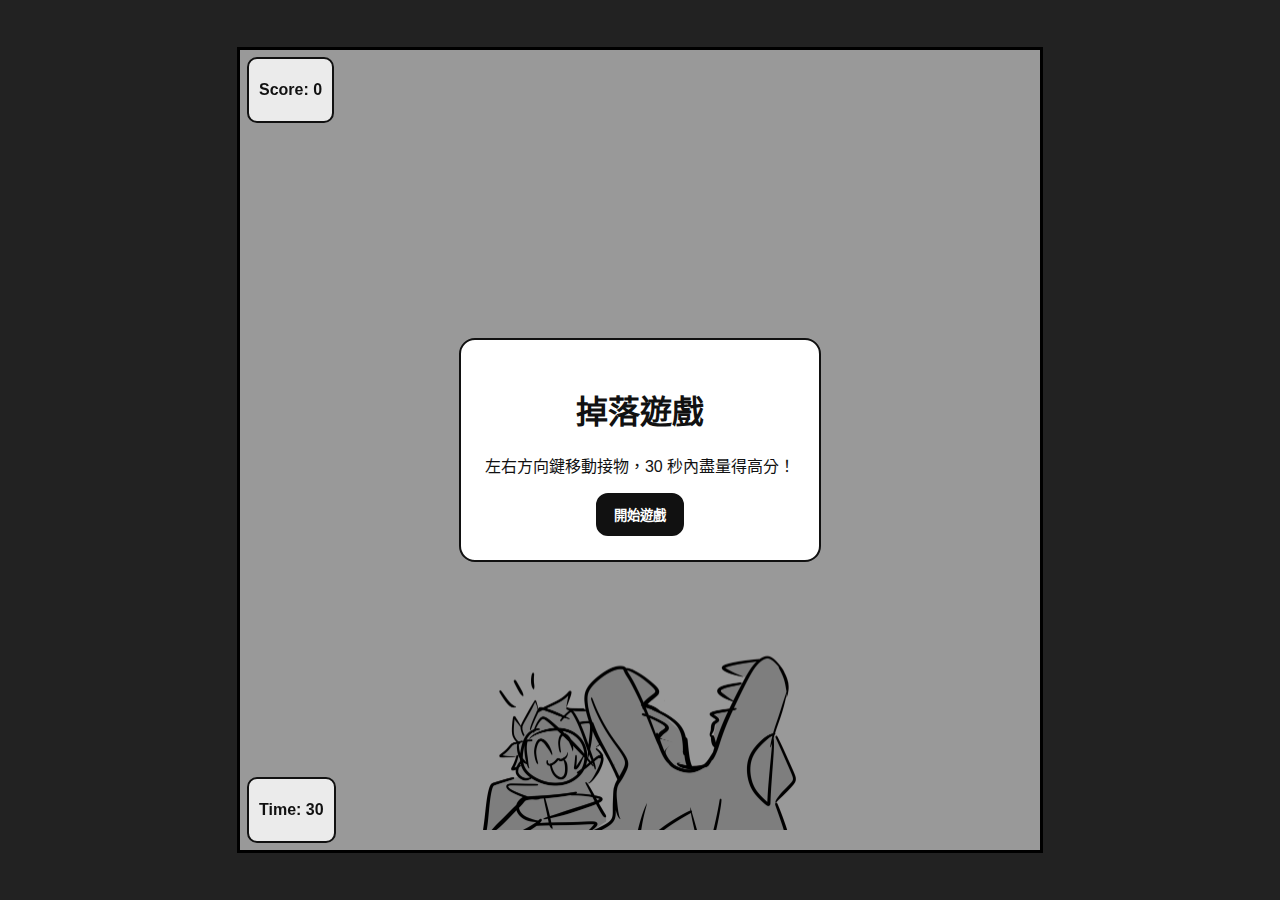
<file: drop_game_v5/index.html>
<!DOCTYPE html>
<html lang="zh-TW">
<head>
  <meta charset="UTF-8" />
  <meta name="viewport" content="width=device-width, initial-scale=1" />
  <title>掉落遊戲</title>
  <link rel="stylesheet" href="style.css" />
</head>
<body>
  <div id="wrap">
    <canvas id="gameCanvas" width="800" height="800"></canvas>

    <div id="overlay" class="overlay show">
      <div class="panel">
        <h1>掉落遊戲</h1>
        <p>左右方向鍵移動接物，30 秒內盡量得高分！</p>
        <button id="btnStart">開始遊戲</button>
      </div>
    </div>

    <div id="overlayGameOver" class="overlay">
      <div class="panel">
        <h1>時間到！</h1>
        <p id="finalScore">Score: 0</p>
        <button id="btnRestart">再玩一次</button>
      </div>
    </div>
  </div>

  <script src="game.js"></script>
</body>
</html>
</file>
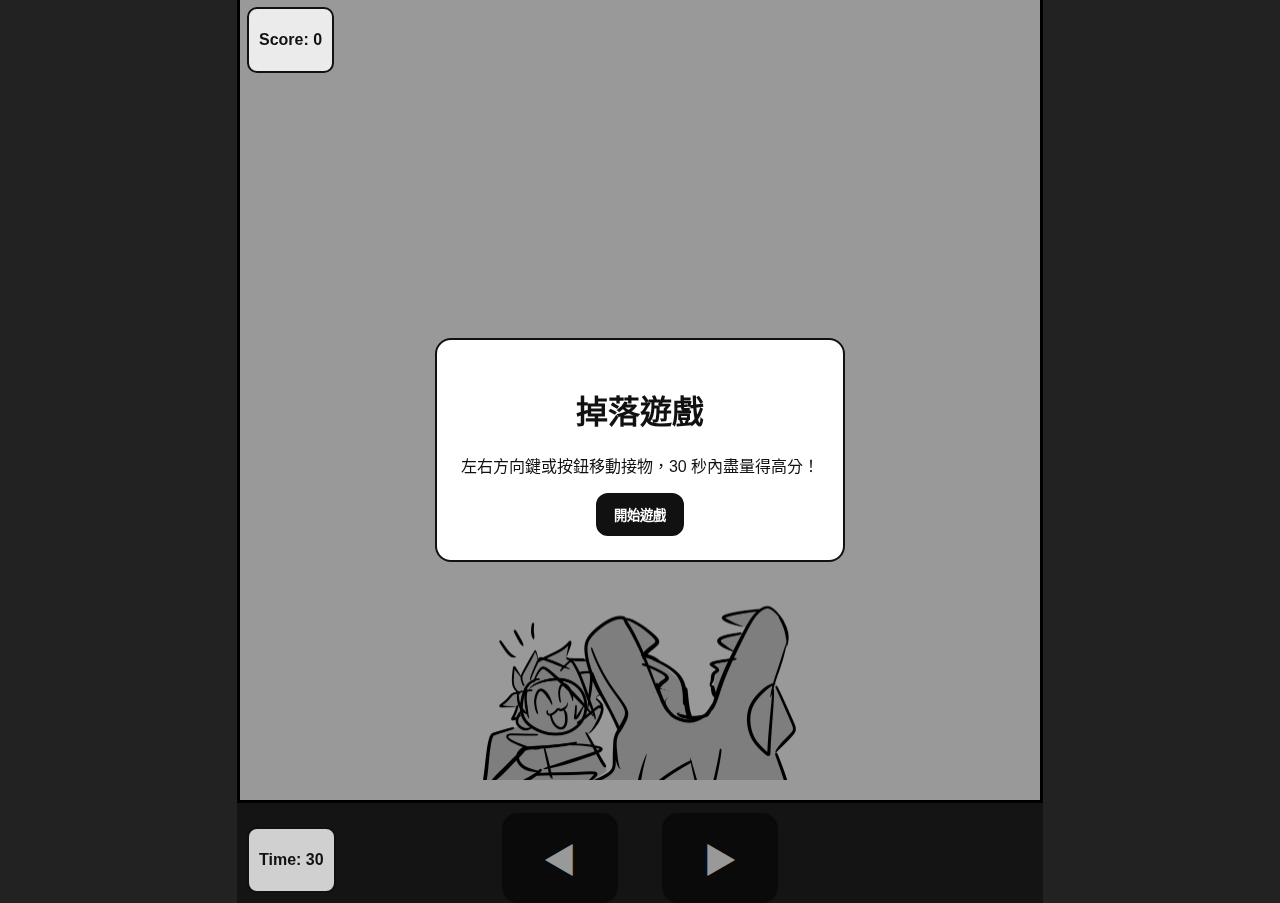
<file: drop_game_v9/index.html>
<!DOCTYPE html>
<html lang="zh-TW">
<head>
  <meta charset="UTF-8" />
  <meta name="viewport" content="width=device-width, initial-scale=1" />
  <title>掉落遊戲</title>
  <link rel="stylesheet" href="style.css" />
</head>
<body>
  <div id="wrap">
    <canvas id="gameCanvas" width="800" height="800"></canvas>

    <div id="controls">
      <button id="btnLeft">◀</button>
      <button id="btnRight">▶</button>
    </div>

    <div id="overlay" class="overlay show">
      <div class="panel">
        <h1>掉落遊戲</h1>
        <p>左右方向鍵或按鈕移動接物，30 秒內盡量得高分！</p>
        <button id="btnStart">開始遊戲</button>
      </div>
    </div>

    <div id="overlayGameOver" class="overlay">
      <div class="panel">
        <h1>時間到！</h1>
        <p id="finalScore">Score: 0</p>
        <button id="btnRestart">再玩一次</button>
      </div>
    </div>
  </div>

  <script src="game.js"></script>
</body>
</html>
</file>
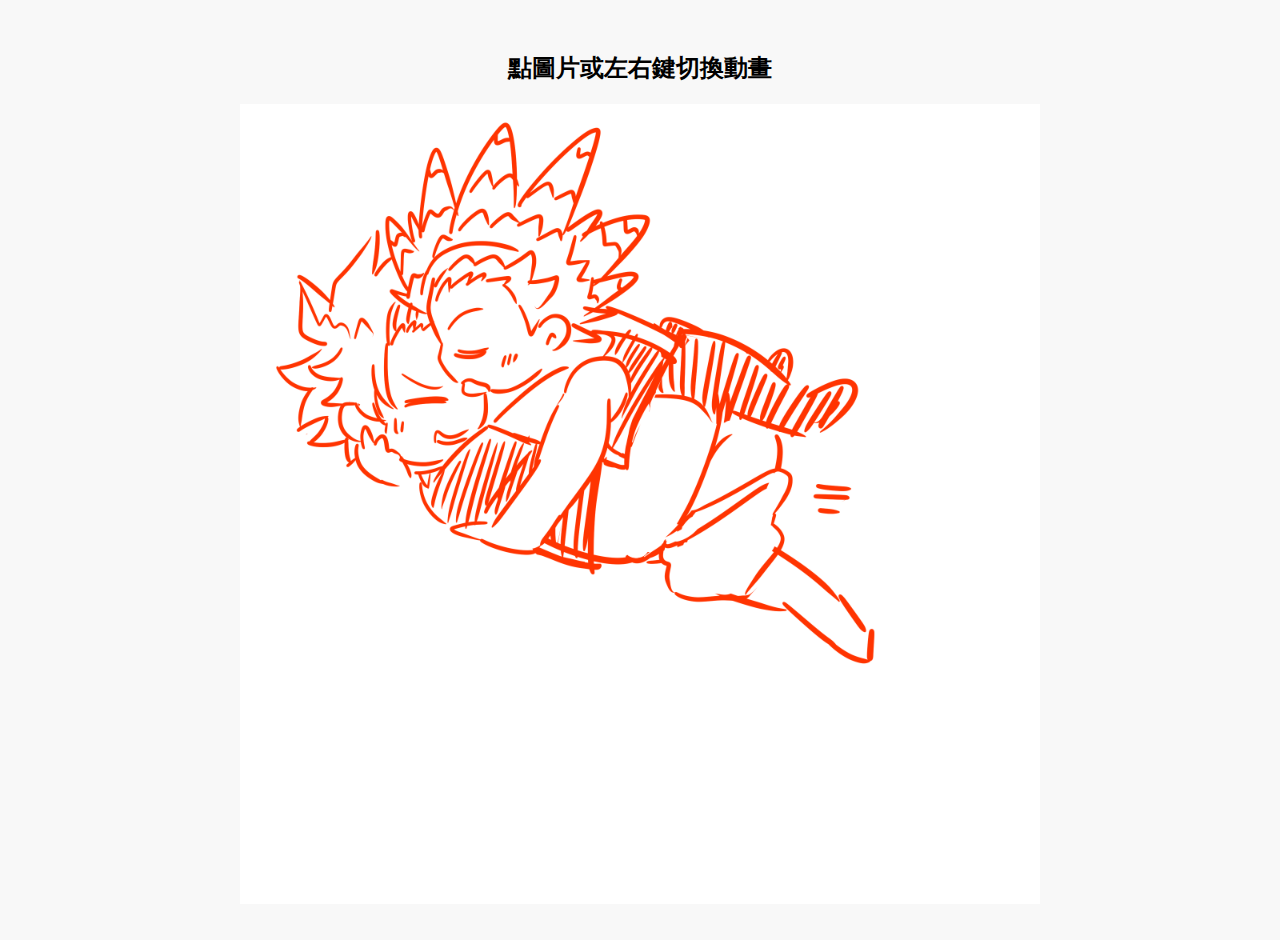
<file: gif_project/index.html>
<!DOCTYPE html>
<html lang="zh-Hant">
<head>
  <meta charset="UTF-8" />
  <title>互動式 GIF 模擬</title>
  <style>
    body {
      background-color: #f8f8f8;
      text-align: center;
      font-family: sans-serif;
      margin: 0;
      padding: 2em;
    }
    img {
      width: 800px;
      height: auto;
      cursor: pointer;
      user-select: none;
      -webkit-user-drag: none;
    }
  </style>
</head>
<body>

  <h2>點圖片或左右鍵切換動畫</h2>
  <img id="gifFrame" src="frame1.png" alt="GIF Frame" />

  <script>
    const frames = [
      "frame1.png",
      "frame2.png",
      "frame3.png",
    ];

    let currentFrame = 0;
    const img = document.getElementById("gifFrame");

    function updateFrame(index) {
      currentFrame = (index + frames.length) % frames.length;
      img.src = frames[currentFrame];
    }

    img.addEventListener("click", () => {
      updateFrame(currentFrame + 1);
    });

    document.addEventListener("keydown", (e) => {
      if (e.key === "ArrowRight") {
        updateFrame(currentFrame + 1);
      } else if (e.key === "ArrowLeft") {
        updateFrame(currentFrame - 1);
      }
    });

    let startX = 0;
    img.addEventListener("touchstart", (e) => {
      startX = e.touches[0].clientX;
    });

    img.addEventListener("touchend", (e) => {
      const endX = e.changedTouches[0].clientX;
      const diff = endX - startX;

      if (Math.abs(diff) > 30) {
        if (diff > 0) {
          updateFrame(currentFrame - 1);
        } else {
          updateFrame(currentFrame + 1);
        }
      }
    });
  </script>

</body>
</html>
</file>
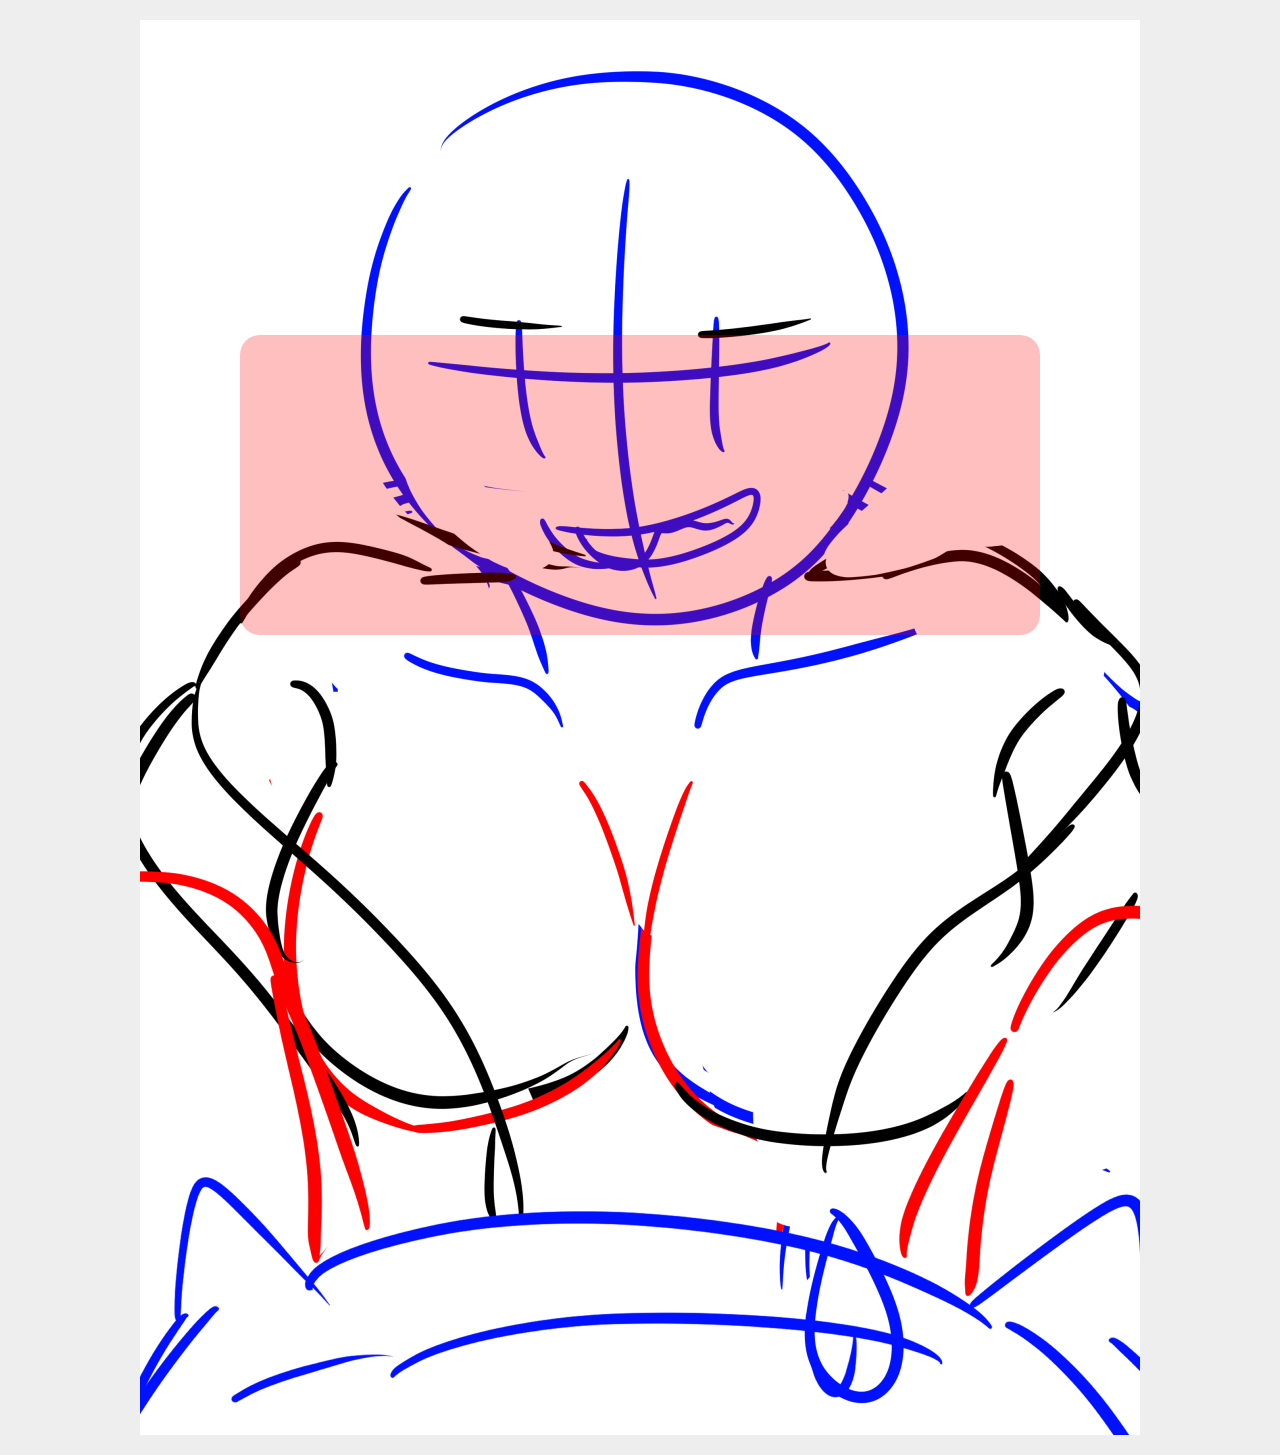
<file: your-project-folder/index.html>
<!DOCTYPE html>
<html lang="zh-Hant">
<head>
<meta charset="UTF-8" />
<meta name="viewport" content="width=device-width, initial-scale=1" />
<title>固定尺寸角色互動</title>
<style>
  body {
    margin: 0;
    background: #eee;
    display: flex;
    justify-content: center;
    padding: 20px 0;
  }
  #container {
    position: relative;
    width: 1000px;
    height: 1415px;
    background: #ccc;
    overflow: visible;
    touch-action: none;
  }
  #character {
    width: 100%;
    height: 100%;
    object-fit: contain;
    user-select: none;
    pointer-events: none;
    position: absolute;
    top: 0; left: 0;
  }
  #touch-zone {
    position: absolute;
    left: 100px;
    top: 315px;
    width: 800px;
    height: 300px;
    background: rgba(255, 0, 0, 0.25);
    border-radius: 20px;
    cursor: pointer;
  }

  @keyframes shake {
    0%, 100% { transform: translateX(0); }
    20%, 60% { transform: translateX(-8px); }
    40%, 80% { transform: translateX(8px); }
  }
  .shake {
    animation: shake 0.5s ease-in-out;
  }
</style>
</head>
<body>
  <div id="container" >
    <img src="images/character.png" id="character" alt="角色圖" />
    <div id="touch-zone"></div>
  </div>

<script>
  const touchZone = document.getElementById('touch-zone');
  const container = document.getElementById('container');

  function shakeAnimation() {
    touchZone.classList.remove('shake');
    void touchZone.offsetWidth;
    touchZone.classList.add('shake');

    if (navigator.vibrate) {
      navigator.vibrate(50);
    }
  }

  touchZone.addEventListener('click', () => {
    shakeAnimation();
  });

  container.addEventListener('touchstart', (e) => {
    if (e.target === touchZone && e.touches.length === 2) {
      shakeAnimation();
    }
  });
</script>
</body>
</html>
</file>
<file: drop_game_v5/style.css>
body{margin:0;background:#222;color:#111;font-family:sans-serif;
display:flex;align-items:center;justify-content:center;height:100vh}
#wrap{position:relative}
canvas{background:#fff;border:3px solid #000;display:block}
.overlay{position:absolute;inset:0;display:none;align-items:center;justify-content:center;background:rgba(0,0,0,.4)}
.overlay.show{display:flex}
.panel{background:#fff;padding:24px;border-radius:16px;border:2px solid #111;text-align:center}
button{cursor:pointer;border:2px solid #111;background:#111;color:#fff;padding:10px 16px;border-radius:12px;font-weight:700}
.hud{position:absolute;left:10px;top:10px;color:#111;background:rgba(255,255,255,.8);padding:6px 10px;border-radius:10px;border:2px solid #111;font-weight:700}
.hud-bottom{position:absolute;left:10px;bottom:10px;color:#111;background:rgba(255,255,255,.8);padding:6px 10px;border-radius:10px;border:2px solid #111;font-weight:700}
</file>
<file: drop_game_v9/style.css>
body{margin:0;background:#222;color:#111;font-family:sans-serif;
display:flex;align-items:center;justify-content:center;height:100vh}
#wrap{position:relative;text-align:center}
canvas{background:#fff;border:3px solid #000;max-width:100%;height:auto;display:block;margin:0 auto}
.overlay{position:absolute;inset:0;display:none;align-items:center;justify-content:center;background:rgba(0,0,0,.4)}
.overlay.show{display:flex}
.panel{background:#fff;padding:24px;border-radius:16px;border:2px solid #111;text-align:center}
button{cursor:pointer;border:2px solid #111;background:#111;color:#fff;padding:10px 16px;border-radius:12px;font-weight:700}
.hud{position:absolute;left:10px;top:10px;color:#111;background:rgba(255,255,255,.8);padding:6px 10px;border-radius:10px;border:2px solid #111;font-weight:700}
.hud-bottom{position:absolute;left:10px;bottom:10px;color:#111;background:rgba(255,255,255,.8);padding:6px 10px;border-radius:10px;border:2px solid #111;font-weight:700}
#controls{margin-top:10px}
#controls button{font-size:32px;padding:20px 40px;margin:0 20px;border-radius:16px}
</file>
